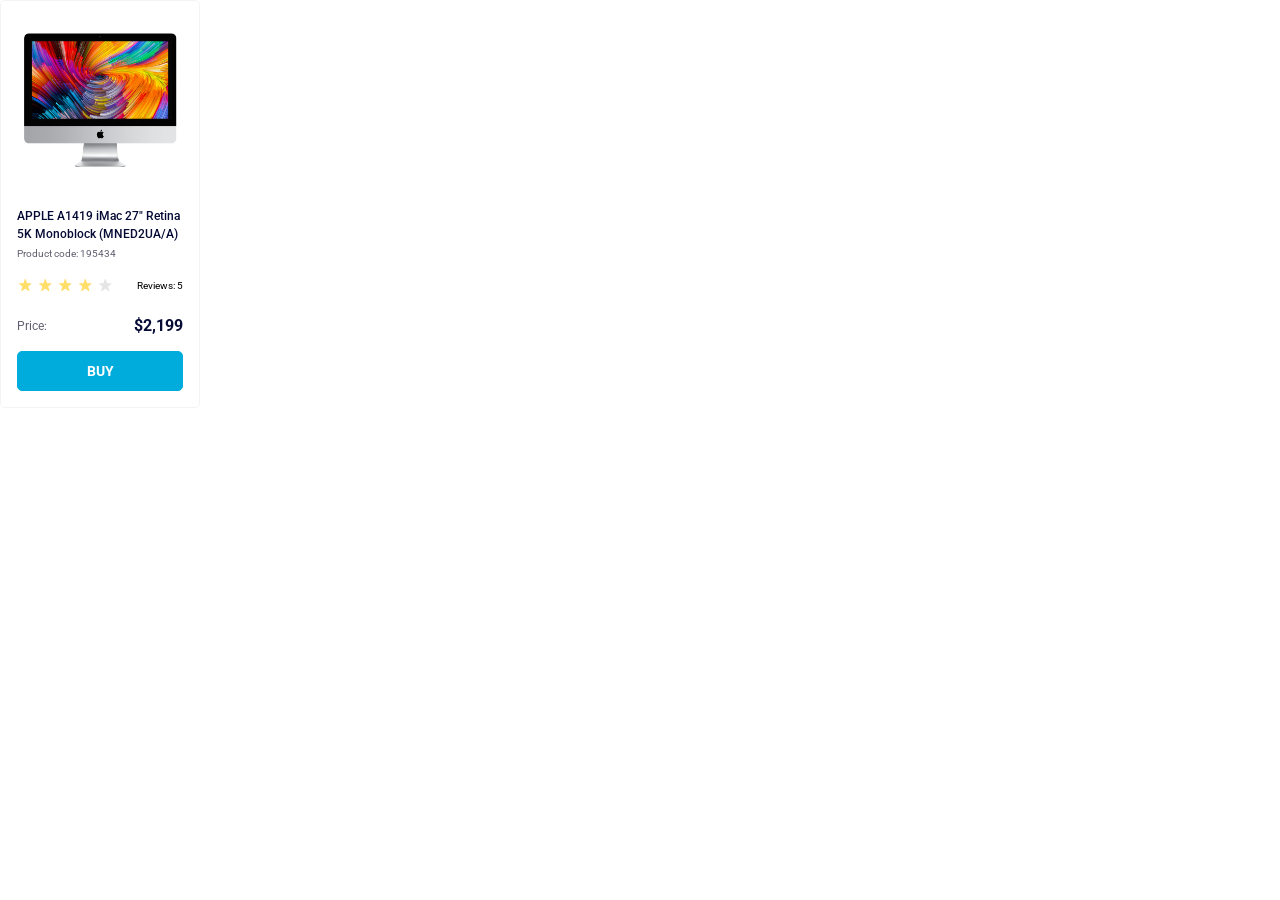
<file: index.html>
<!doctype html><html lang="en"><head><meta charset="utf-8"><meta name="viewport" content="width=device-width, initial-scale=1.0"><title>Product cards</title><link rel="stylesheet" href="index.d3abb7c4.css"><link rel="preconnect" href="https://fonts.googleapis.com"><link rel="preconnect" href="https://fonts.gstatic.com"><link href="https://fonts.googleapis.com/css2?family=Roboto:wght@100..900&display=swap" rel="stylesheet"></head><body> <div class="card" data-qa="card"> <div class="card__photo"></div> <h3 class="card__device-name"> APPLE A1419 iMac 27" Retina 5K Monoblock (MNED2UA/A) </h3> <p class="card__product-code">Product code: 195434</p> <div class="card__mark"> <div class="stars stars--4"> <div class="star"></div> <div class="star"></div> <div class="star"></div> <div class="star"></div> <div class="star"></div> </div> <p class="card__rewiew-count">Reviews: 5</p> </div> <div class="card__price"> <p class="card__price-title">Price:</p> <p class="card__price-count">$2,199</p> </div> <a href="#" class="card__buy" data-qa="hover"> Buy </a> </div> </body></html>
</file>
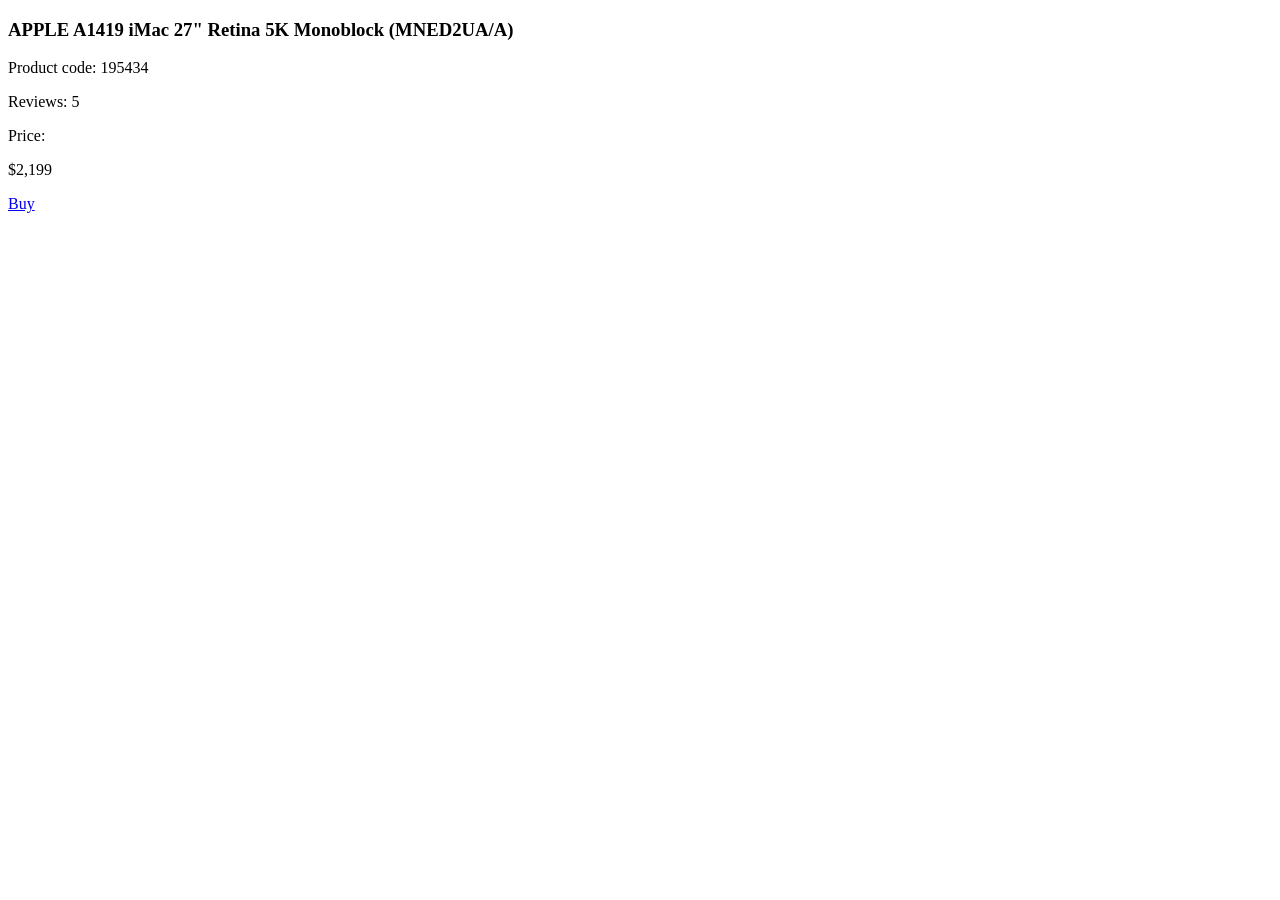
<file: src/index.html>
<!doctype html>
<html lang="en">
  <head>
    <meta charset="UTF-8" />
    <meta
      name="viewport"
      content="width=device-width, initial-scale=1.0"
    />
    <title>Product cards</title>
    <link
      rel="stylesheet"
      href="./styles/index.scss"
    />
    <link
      rel="preconnect"
      href="https://fonts.googleapis.com"
    />
    <link
      rel="preconnect"
      href="https://fonts.gstatic.com"
    />
    <link
      href="https://fonts.googleapis.com/css2?family=Roboto:wght@100..900&display=swap"
      rel="stylesheet"
    />
  </head>
  <body>
    <div
      class="card"
      data-qa="card"
    >
      <div class="card__photo"></div>

      <h3 class="card__device-name">
        APPLE A1419 iMac 27" Retina 5K Monoblock (MNED2UA/A)
      </h3>

      <p class="card__product-code">Product code: 195434</p>

      <div class="card__mark">
        <div class="stars stars--4">
          <div class="star"></div>
          <div class="star"></div>
          <div class="star"></div>
          <div class="star"></div>
          <div class="star"></div>
        </div>

        <p class="card__rewiew-count">Reviews: 5</p>
      </div>

      <div class="card__price">
        <p class="card__price-title">Price:</p>
        <p class="card__price-count">$2,199</p>
      </div>
      <a
        href="#"
        class="card__buy"
        data-qa="hover"
      >
        Buy
      </a>
    </div>
  </body>
</html>
</file>
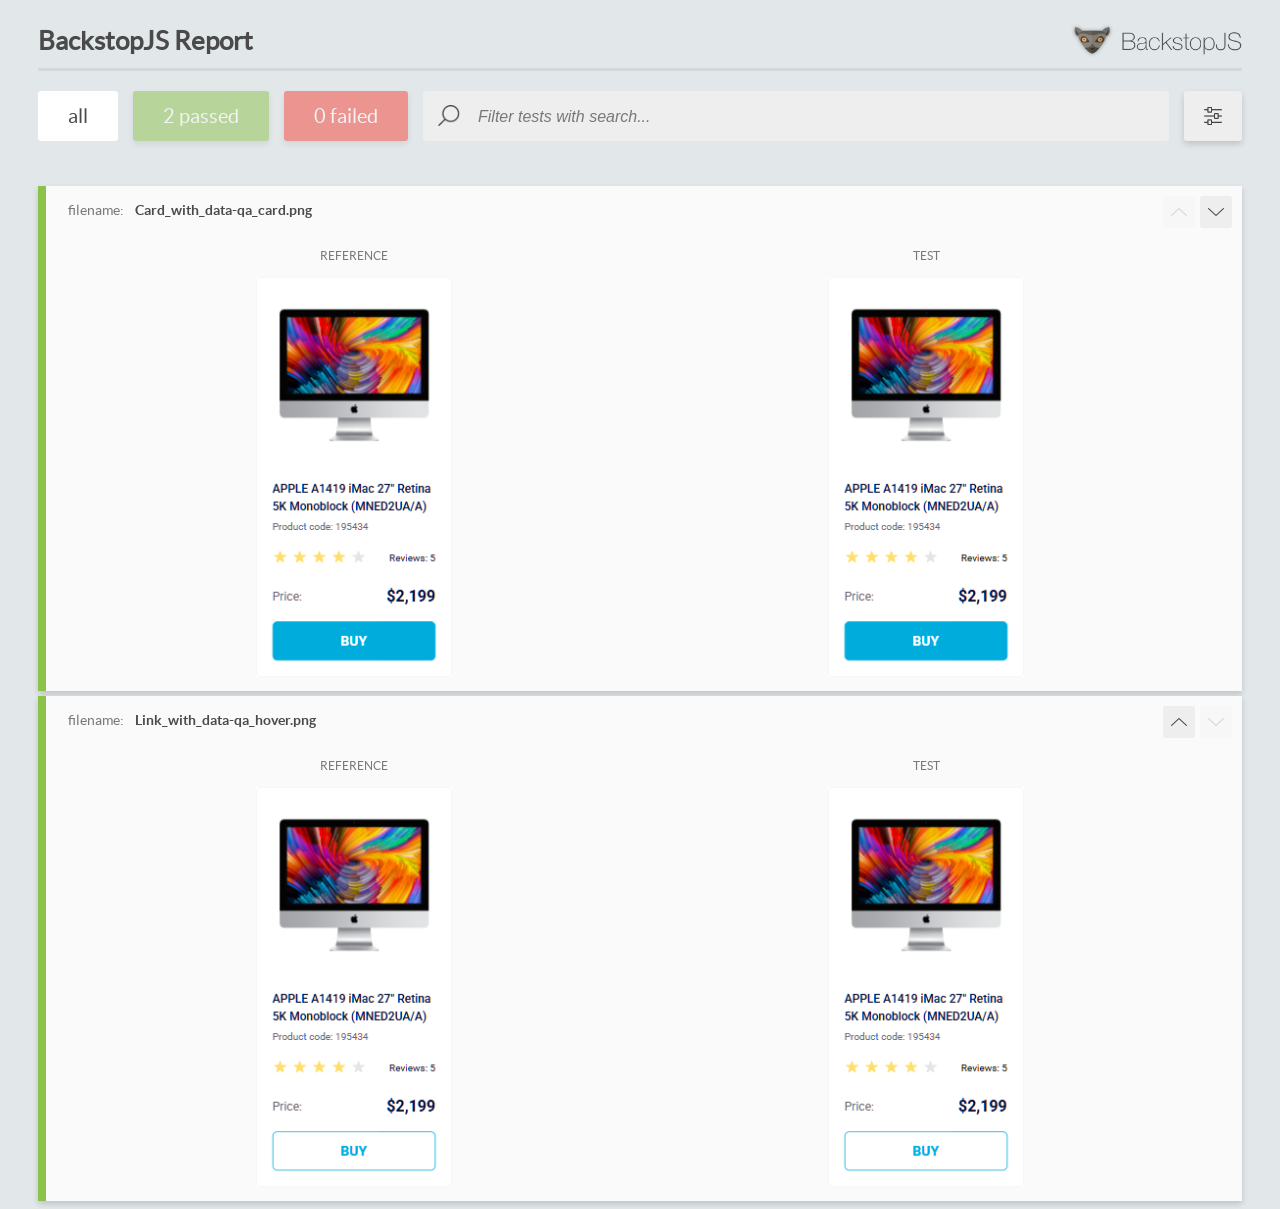
<file: report/html_report/index.html>
<!DOCTYPE html>
<html>
  <head>
    <meta charset="utf-8">
    <!-- Disable Cache -->
    <meta http-equiv="Cache-Control" content="no-cache, no-store, must-revalidate">
    <meta http-equiv="Pragma" content="no-cache">
    <meta http-equiv="Expires" content="0">

    <title>BackstopJS Report</title>

    <style>
      @font-face {
          font-family: 'latoregular';
          src: url('./assets/fonts/lato-regular-webfont.woff2') format('woff2'),
              url('./assets/fonts/lato-regular-webfont.woff') format('woff');
          font-weight: 400;
          font-style: normal;
      }
      @font-face {
          font-family: 'latobold';
          src: url('./assets/fonts/lato-bold-webfont.woff2') format('woff2'),
              url('./assets/fonts/lato-bold-webfont.woff') format('woff');
          font-weight: 700;
          font-style: normal;
      }

      .ReactModal__Body--open {
          overflow: hidden;
      }
      .ReactModal__Body--open .header {
        display: none;
      }

    </style>
  </head>
  <body style="background-color: #E2E7EA">
    <div id="root">

    </div>
    <script>
      function report (report) { // eslint-disable-line no-unused-vars
        window.tests = report;
      }
    </script>
    <script src="config.js"></script>
    <script src="index_bundle.js"></script>
  </body>
</html>
</file>
<file: index.d3abb7c4.css>
.stars{display:flex}.stars .star{background-image:url(star.822d561e.svg);background-position:50%;background-repeat:no-repeat;width:16px;height:16px}.stars .star:not(:last-child){margin-right:4px}.stars--1 .star:nth-child(-n+1),.stars--2 .star:nth-child(-n+2),.stars--3 .star:nth-child(-n+3),.stars--4 .star:nth-child(-n+4),.stars--5 .star:nth-child(-n+5){background-image:url(star-active.edda4c43.svg)}.card{box-sizing:border-box;background-color:#fff;border:1px solid #f3f3f3;border-radius:5px;width:200px;height:408px}.card__photo{box-sizing:border-box;background-image:url(imac.202c52ff.jpeg);background-position:50%;background-repeat:no-repeat;background-size:100% 100%;width:160px;height:134px;margin:32px auto 40px}.card__device-name{letter-spacing:0;color:#060b35;width:166px;margin:0 auto 4px 16px;font-family:Roboto,sans-serif;font-size:12px;font-weight:500;line-height:18px}.card__product-code{letter-spacing:0;color:#616070;width:166px;margin-top:0;margin-bottom:16px;margin-left:16px;font-size:10px;font-weight:400;line-height:14px}.card__mark{justify-content:space-between;align-items:center;width:166px;height:16px;margin:16px auto 24px;display:flex}.card__rewiew-count{letter-spacing:0;text-align:right;align-self:flex-end;margin:0;font-size:10px;font-weight:400;line-height:14px}.card__price{justify-content:space-between;align-items:center;width:166px;height:18px;margin:16px;display:flex}.card__price-title{color:#616070;letter-spacing:0;font-family:Roboto,sans-serif;font-size:12px;line-height:18px}.card__price-count{color:#060b35;letter-spacing:0;text-align:right;font-family:Roboto,sans-serif;font-size:16px;font-weight:700;line-height:18px}.card__buy{box-sizing:border-box;letter-spacing:0;text-align:center;color:#fff;text-transform:uppercase;background-color:#00acdc;border:1px solid #00acdc;border-radius:5px;justify-content:center;align-items:center;width:166px;height:40px;margin:16px auto;font-family:Roboto,sans-serif;font-size:14px;font-weight:700;line-height:16px;text-decoration:none;display:flex}.card__buy:hover{color:#00acdc;background-color:#fff;border:1px solid #00acdc}body{margin:0;padding:0;font-family:Roboto,sans-serif}
/*# sourceMappingURL=index.d3abb7c4.css.map */
</file>
